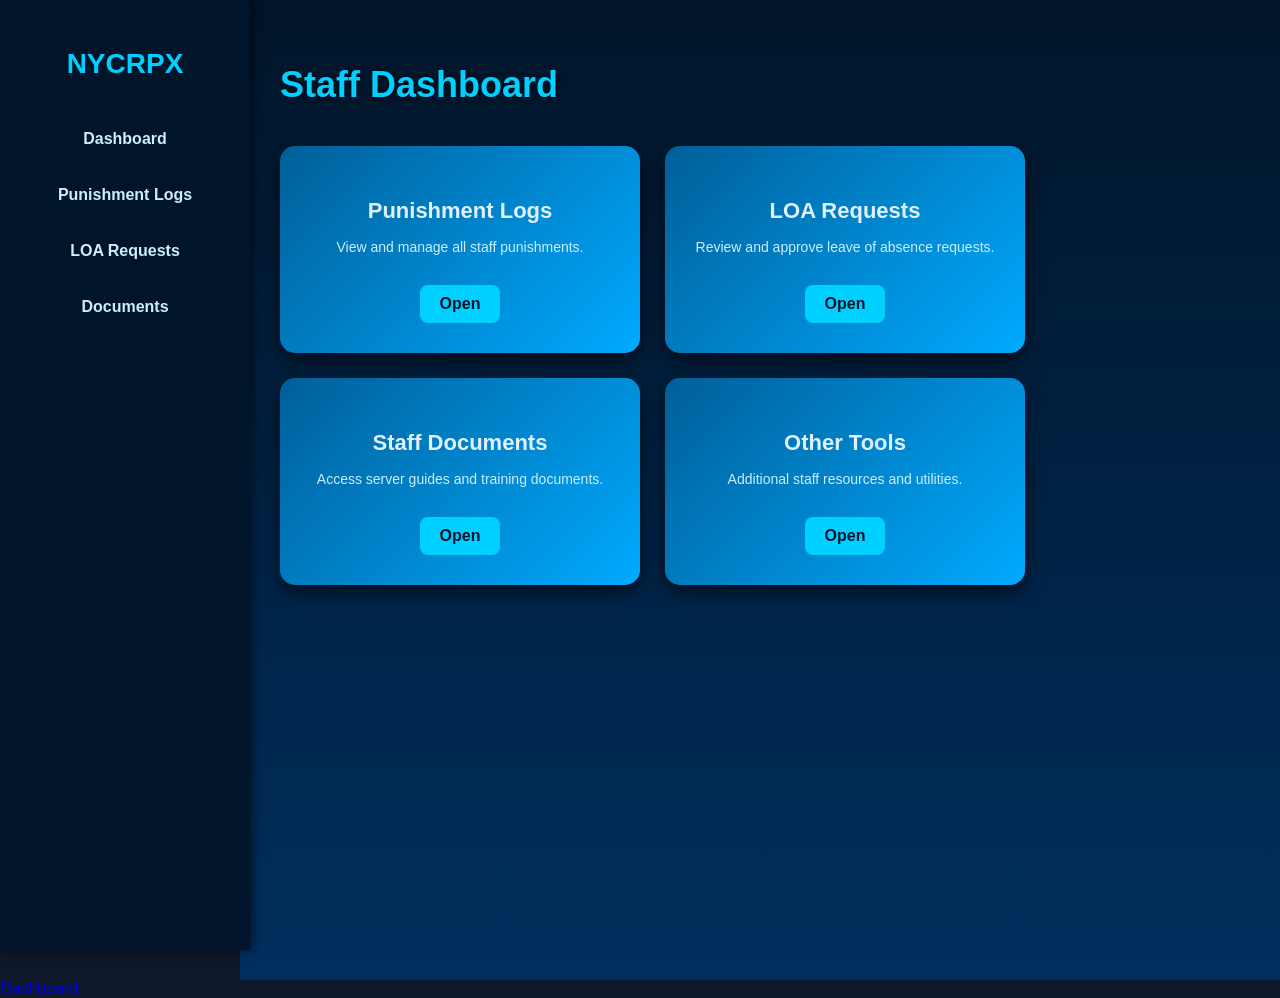
<file: index.html>
<!DOCTYPE html>
<html>

<head>
  <title>NYCRPX Staff Dashboard</title>
  <link rel="stylesheet" href="style.css">
  <style>
    /* Sidebar */
    .sidebar {
      position: fixed;
      width: 220px;
      height: 100%;
      background: #001529;
      padding: 25px 15px;
      box-shadow: 2px 0 10px rgba(0,0,0,0.6);
    }

    .sidebar h2 {
      color: #00d0ff;
      font-size: 28px;
      margin-bottom: 40px;
      font-family: 'Segoe UI', sans-serif;
      text-align: center;
    }

    .sidebar a {
      display: block;
      color: #cceeff;
      text-decoration: none;
      margin: 18px 0;
      padding: 10px 15px;
      border-radius: 8px;
      font-weight: 600;
      transition: 0.3s;
      text-align: center;
    }

    .sidebar a:hover {
      background: #00aaff;
      color: #fff;
      transform: scale(1.05);
    }

    /* Main content */
    .main {
      margin-left: 240px;
      padding: 40px;
      min-height: 100vh;
      background: linear-gradient(to bottom, #001529, #002f5e);
      font-family: 'Segoe UI', sans-serif;
      color: #e0f0ff;
    }

    h1 {
      font-size: 36px;
      color: #00d0ff;
      margin-bottom: 40px;
      text-shadow: 1px 1px 5px #000;
    }

    /* Dashboard cards */
    .dashboard {
      display: flex;
      flex-wrap: wrap;
      gap: 25px;
      justify-content: flex-start;
    }

    .card {
      background: linear-gradient(135deg, #005f99, #00aaff);
      flex: 1 1 250px;
      min-width: 220px;
      max-width: 300px;
      padding: 30px;
      border-radius: 15px;
      box-shadow: 0 8px 20px rgba(0, 0, 0, 0.6);
      text-align: center;
      transition: all 0.4s ease;
      cursor: pointer;
      color: #fff;
    }

    .card:hover {
      transform: translateY(-8px) scale(1.05);
      box-shadow: 0 12px 25px rgba(0, 0, 0, 0.8);
    }

    .card h3 {
      margin-bottom: 15px;
      font-size: 22px;
      color: #e0f0ff;
    }

    .card p {
      font-size: 14px;
      margin-bottom: 20px;
      color: #cceeff;
    }

    .card a {
      display: inline-block;
      padding: 10px 20px;
      border-radius: 8px;
      background: #00d0ff;
      color: #001529;
      text-decoration: none;
      font-weight: 700;
      transition: 0.3s;
    }

    .card a:hover {
      background: #0080cc;
      color: #fff;
    }

    /* Responsive */
    @media (max-width: 768px) {
      .sidebar {
        width: 100%;
        height: auto;
        position: relative;
      }

      .main {
        margin-left: 0;
        padding: 20px;
      }

      .dashboard {
        flex-direction: column;
        align-items: center;
      }
    }
  </style>
</head>

<body>

  <!-- Sidebar -->
  <div class="sidebar">
    <h2>NYCRPX</h2>
    <a href="index.html">Dashboard</a>
    <a href="logs.html">Punishment Logs</a>
    <a href="loa.html">LOA Requests</a>
    <a href="docs.html">Documents</a>
  </div>

  <!-- Main Content -->
  <div class="main">
    <h1>Staff Dashboard</h1>

    <div class="dashboard">
      <div class="card">
        <h3>Punishment Logs</h3>
        <p>View and manage all staff punishments.</p>
        <a href="logs.html">Open</a>
      </div>

      <div class="card">
        <h3>LOA Requests</h3>
        <p>Review and approve leave of absence requests.</p>
        <a href="loa.html">Open</a>
      </div>

      <div class="card">
        <h3>Staff Documents</h3>
        <p>Access server guides and training documents.</p>
        <a href="docs.html">Open</a>
      </div>

      <div class="card">
        <h3>Other Tools</h3>
        <p>Additional staff resources and utilities.</p>
        <a href="#">Open</a>
      </div>
    </div>

  </div>

</body>
<div class="navBar">
<a href="index.html">Dashboard</a>
</div>
</html>
</file>
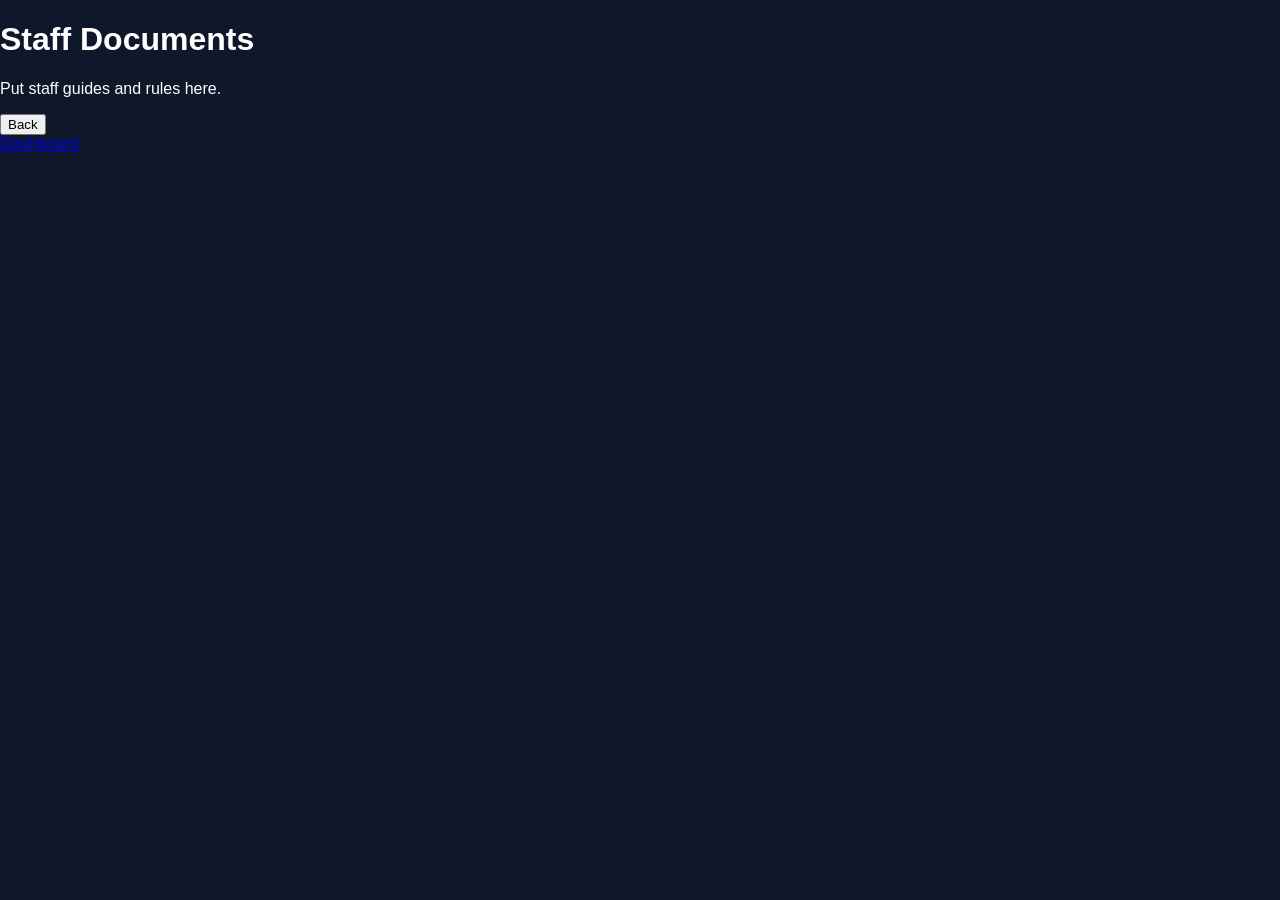
<file: docs.html>
<!DOCTYPE html>
<html>

<head>
<title>Staff Documents</title>
<link rel="stylesheet" href="style.css">
</head>

<body>

<h1>Staff Documents</h1>

<p>Put staff guides and rules here.</p>

<button onclick="location.href='index.html'">Back</button>

</body>
<div class="navBar">
<a href="index.html">Dashboard</a>
</div>
</html>
</file>
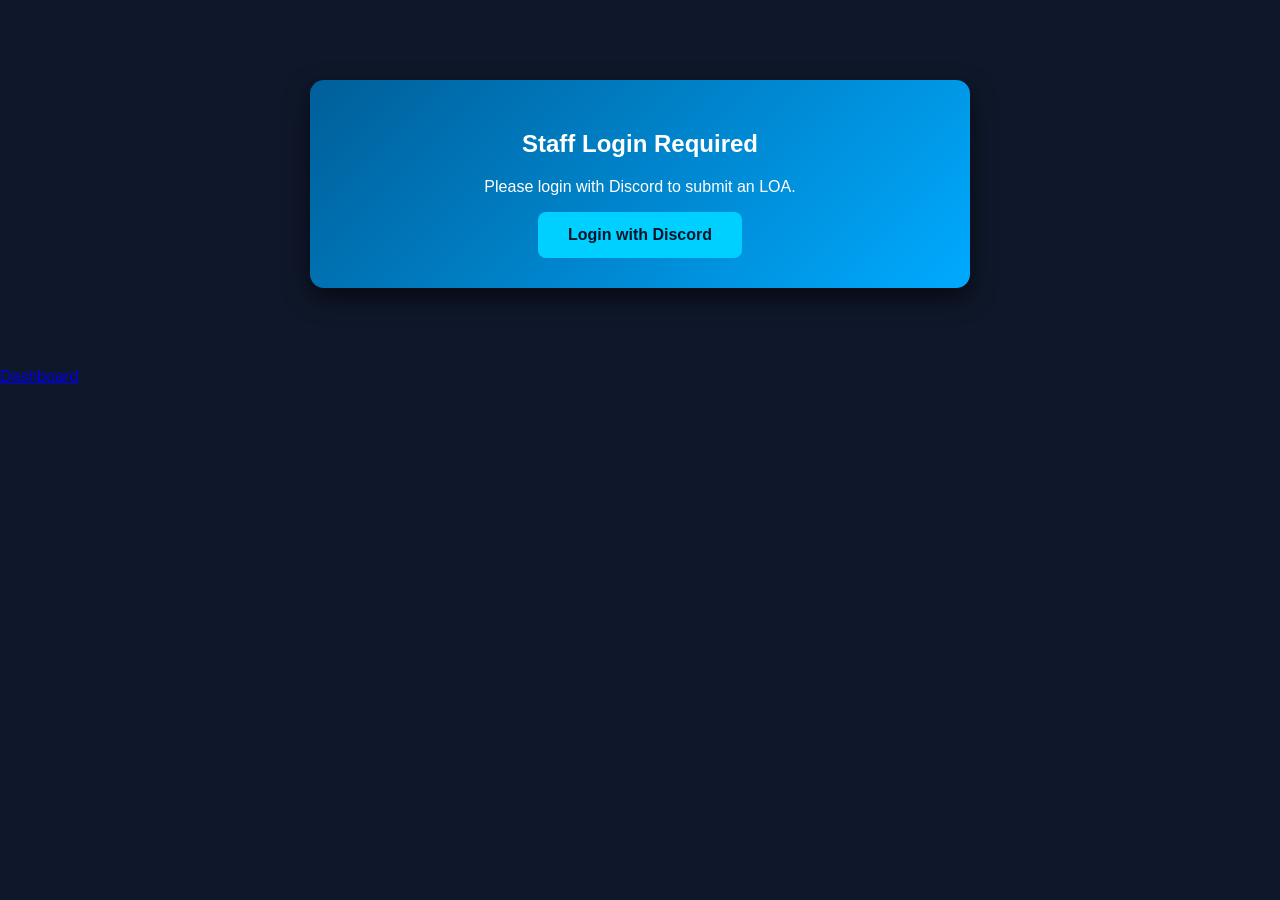
<file: loa.html>
<!DOCTYPE html>
<html>

<head>
<title>NYCRPX Staff Portal - LOA</title>

<style>
body{
font-family:Arial;
background:#0f172a;
margin:0;
color:white;
}

.card{
background:linear-gradient(135deg,#005f99,#00aaff);
padding:30px;
border-radius:14px;
box-shadow:0 10px 25px rgba(0,0,0,.6);
max-width:600px;
margin:80px auto;
text-align:center;
}

input,textarea{
width:90%;
margin:10px 0;
padding:12px;
border-radius:8px;
border:none;
font-size:15px;
}

button{
width:95%;
padding:12px;
background:#00d0ff;
color:#001529;
font-weight:bold;
border:none;
border-radius:8px;
cursor:pointer;
}

button:hover{
background:#0080cc;
color:white;
}

#loginBtn{
display:inline-block;
padding:14px 30px;
background:#00d0ff;
color:#001529;
font-weight:bold;
border-radius:8px;
text-decoration:none;
}

#loginBtn:hover{
background:#0080cc;
color:white;
}
</style>
</head>

<body>

<div id="loginDiv" class="card">

<h2>Staff Login Required</h2>
<p>Please login with Discord to submit an LOA.</p>

<a id="loginBtn"
href="https://discord.com/oauth2/authorize?client_id=1483061297699360818&redirect_uri=https%3A%2F%2Fwirvi10-rgb.github.io%2FNYCRPX-STAFF-PORTAL%2Floa.html&response_type=token&scope=identify">
Login with Discord
</a>

</div>

<div id="formDiv" class="card" style="display:none;">

<h2>Submit LOA Request</h2>

<form id="loaForm">

<input type="text" id="name" placeholder="Staff Name" required>

<label>Start Date</label>
<input type="date" id="start" required>

<label>End Date</label>
<input type="date" id="end" required>

<textarea id="reason" placeholder="Reason for LOA" required></textarea>

<button type="submit">Submit LOA</button>

</form>

</div>

<script>

function getToken(){
const hash = window.location.hash
if(!hash) return null
const params = new URLSearchParams(hash.substring(1))
return params.get("access_token")
}

const token = getToken()

if(token){

localStorage.setItem("discord_token",token)

/* remove token from URL */
window.location.href = window.location.pathname

}

const savedToken = localStorage.getItem("discord_token")

const loginDiv = document.getElementById("loginDiv")
const formDiv = document.getElementById("formDiv")

if(savedToken){

loginDiv.style.display="none"
formDiv.style.display="block"

}else{

loginDiv.style.display="block"
formDiv.style.display="none"

}

/* webhook submit */

const form = document.getElementById("loaForm")

form.addEventListener("submit", async (e)=>{

e.preventDefault()

const name=document.getElementById("name").value
const start=document.getElementById("start").value
const end=document.getElementById("end").value
const reason=document.getElementById("reason").value

const webhook="PASTE_WEBHOOK_URL_HERE"

const data={
content:
"📋 **NEW LOA REQUEST**\n"+
"👤 Staff: "+name+"\n"+
"📅 Start: "+start+"\n"+
"📅 End: "+end+"\n"+
"📝 Reason: "+reason
}

await fetch(webhook,{
method:"POST",
headers:{"Content-Type":"application/json"},
body:JSON.stringify(data)
})

alert("LOA request sent!")

form.reset()

})

</script>

</body>
<div class="navBar">
<a href="index.html">Dashboard</a>
</div>
</html>
</file>
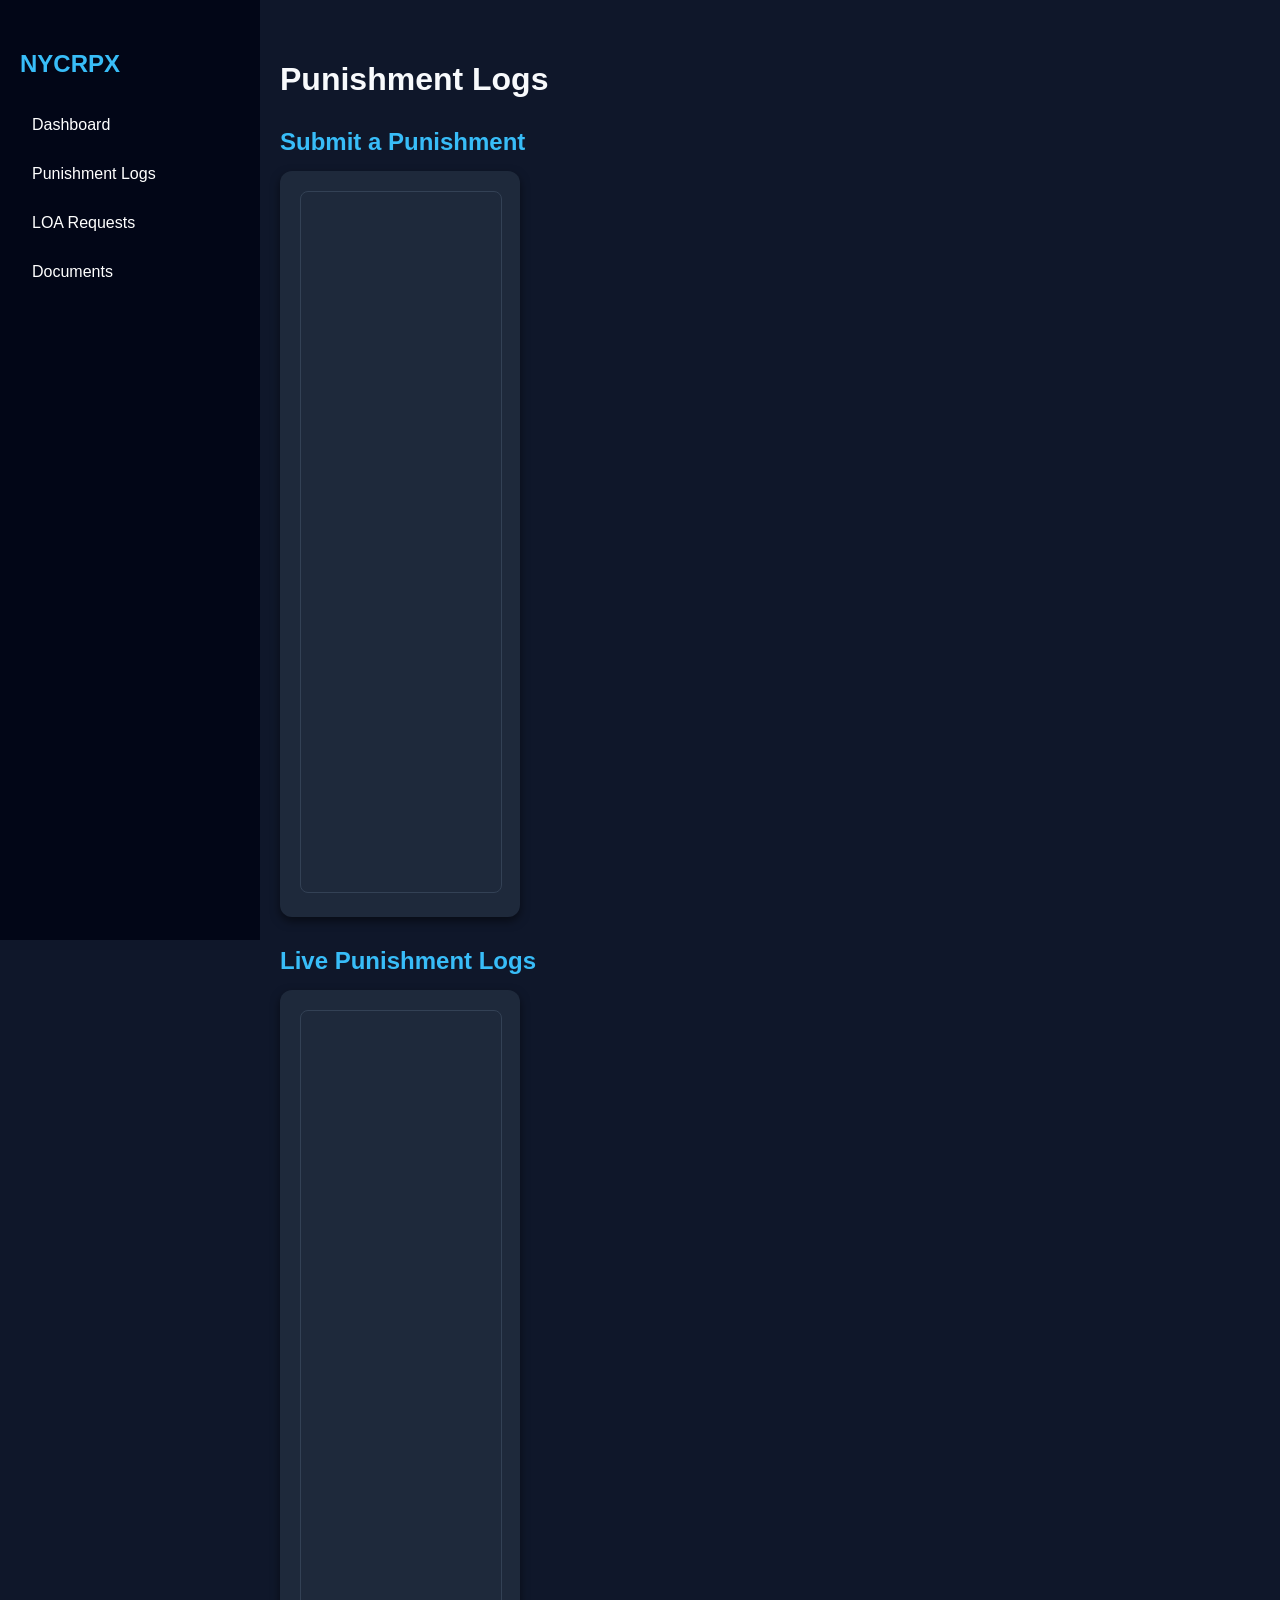
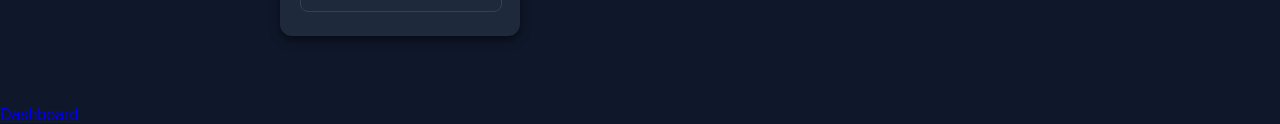
<file: logs.html>
<!DOCTYPE html>
<html>

<head>
  <title>Punishment Logs</title>
  <link rel="stylesheet" href="style.css">
  <style>
    /* Sidebar */
    .sidebar {
      position: fixed;
      width: 220px;
      height: 100%;
      background: #020617;
      padding: 20px;
    }

    .sidebar h2 {
      color: #38bdf8;
      margin-bottom: 30px;
    }

    .sidebar a {
      display: block;
      color: white;
      text-decoration: none;
      margin: 15px 0;
      padding: 8px 12px;
      border-radius: 5px;
    }

    .sidebar a:hover {
      background: #1e293b;
      color: #38bdf8;
    }

    /* Main content */
    .main {
      margin-left: 240px;
      padding: 40px;
      background: #0f172a;
      min-height: 100vh;
    }

    h1 {
      color: #f8fafc;
      margin-bottom: 20px;
    }

    h2 {
      color: #38bdf8;
      margin: 30px 0 15px 0;
    }

    /* Cards for Form and Logs */
    .card {
      background: #1e293b;
      padding: 20px;
      border-radius: 12px;
      margin-bottom: 30px;
      box-shadow: 0 4px 10px rgba(0, 0, 0, 0.5);
    }

    iframe {
      border-radius: 8px;
      border: 1px solid #334155;
      width: 100%;
    }

    /* Optional: Responsive */
    @media (max-width: 768px) {
      .sidebar {
        width: 100%;
        height: auto;
        position: relative;
      }

      .main {
        margin-left: 0;
        padding: 20px;
      }
    }
  </style>
</head>

<body>

  <!-- Sidebar -->
  <div class="sidebar">
    <h2>NYCRPX</h2>
    <a href="index.html">Dashboard</a>
    <a href="logs.html">Punishment Logs</a>
    <a href="loa.html">LOA Requests</a>
    <a href="docs.html">Documents</a>
  </div>

  <!-- Main Content -->
  <div class="main">
    <h1>Punishment Logs</h1>

    <!-- Submit Form Card -->
    <h2>Submit a Punishment</h2>
    <div class="card">
      <iframe 
        src="https://docs.google.com/forms/d/e/1FAIpQLSd2nNX0VOd-Gs3pvi4Z2b-U8RyQ4QaoU_lh7eT6Vvx5wiY8dQ/viewform?usp=publish-editor" 
        height="700"
        marginheight="0" marginwidth="0"
        frameborder="0">
      Loading…
      </iframe>
    </div>

    <!-- Live Logs Card -->
    <h2>Live Punishment Logs</h2>
    <div class="card">
      <iframe 
        src="https://docs.google.com/spreadsheets/d/e/2PACX-1vT3Cvthhbvg7Ta6sz59JjmQs3r8M3OsecJAno1cebeNb4VPlBrYbqhuMpXEeIg1sRzvsET8AUxV1CnB/pubhtml" 
        height="600"
        frameborder="0">
      Loading…
      </iframe>
    </div>

  </div>

</body>
<div class="navBar">
<a href="index.html">Dashboard</a>
</div>
</html>
</file>
<file: style.css>
body{
margin:0;
font-family:Arial;
background:#0f172a;
color:white;
}

.sidebar{
position:fixed;
width:220px;
height:100%;
background:#020617;
padding:20px;
}

.sidebar h2{
color:#38bdf8;
}

.sidebar a{
display:block;
color:white;
text-decoration:none;
margin:15px 0;
}

.sidebar a:hover{
color:#38bdf8;
}

.main{
margin-left:240px;
padding:40px;
}

.cards{
display:flex;
gap:20px;
}

.card{
background:#1e293b;
padding:20px;
border-radius:10px;
width:200px;
}

.card a{
display:inline-block;
margin-top:10px;
color:#38bdf8;
text-decoration:none;
}
</file>
